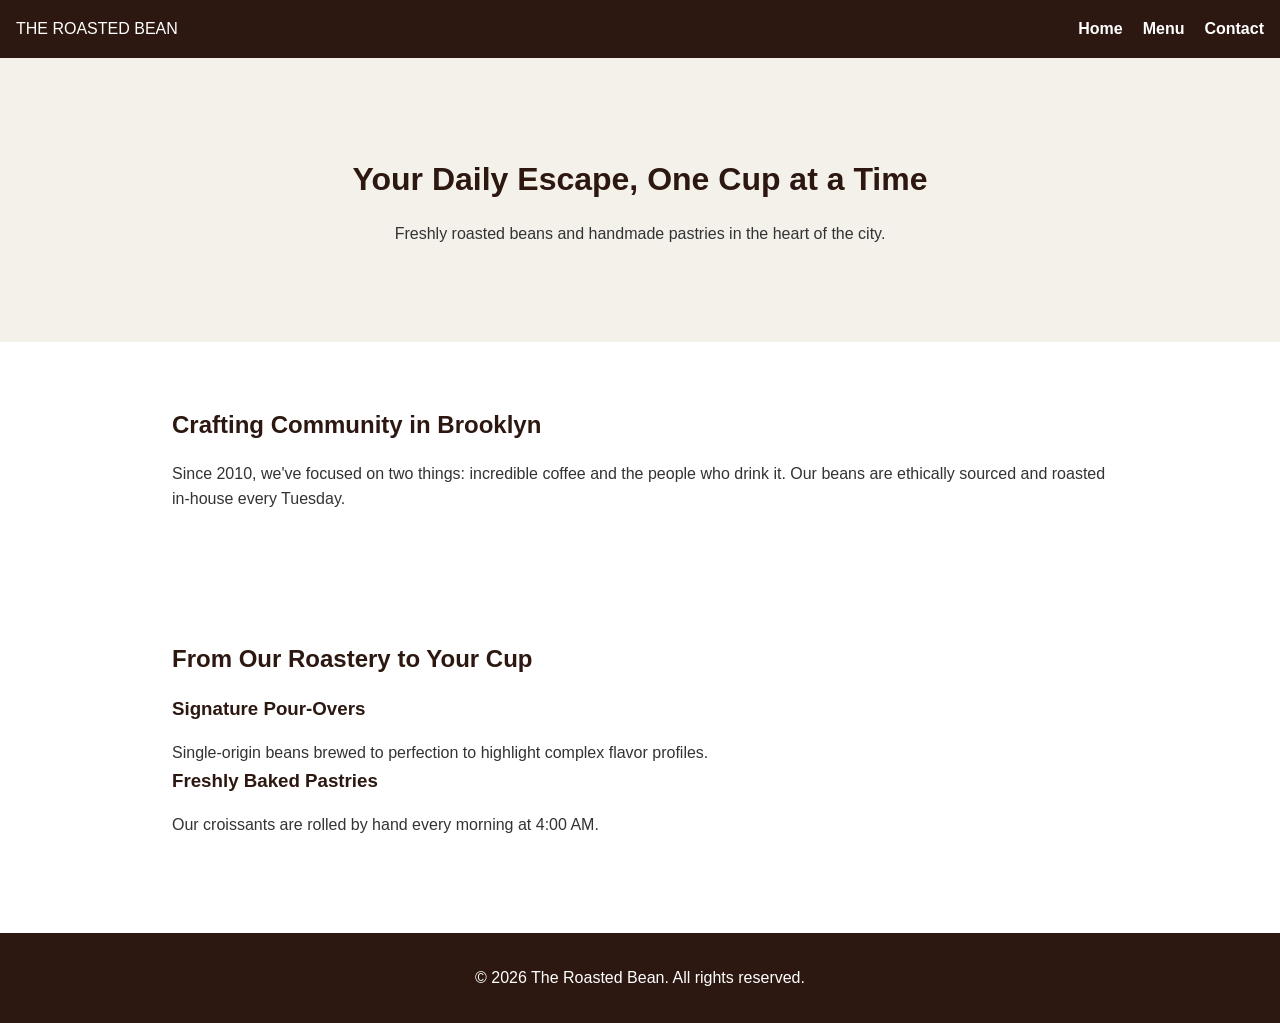
<file: index.html>
<!DOCTYPE html>
<html lang="en">
<head>
    <meta charset="UTF-8">
    <meta name="viewport" content="width=device-width, initial-scale=1.0">
    <link rel="icon" href="/img/cafe-icon.png">
    <title>The Roasted Bean | Home</title>
    <link rel="stylesheet" href="style.css">
</head>
<body>
    <nav>
        <div class="logo">THE ROASTED BEAN</div>
        <ul>
            <li><a href="index.html">Home</a></li>
            <li><a href="menu.html">Menu</a></li>
            <li><a href="contact.html">Contact</a></li>
        </ul>
    </nav>

    <header class="hero">
        <h1>Your Daily Escape, One Cup at a Time</h1>
        <p>Freshly roasted beans and handmade pastries in the heart of the city.</p>
    </header>

    <section id="about">
        <h2>Crafting Community in Brooklyn</h2>
        <p>Since 2010, we've focused on two things: incredible coffee and the people who drink it. Our beans are ethically sourced and roasted in-house every Tuesday.</p>
    </section>

    <section id="features">
        <h2>From Our Roastery to Your Cup</h2>
        <div class="item">
            <h3>Signature Pour-Overs</h3>
            <p>Single-origin beans brewed to perfection to highlight complex flavor profiles.</p>
        </div>
        <div class="item">
            <h3>Freshly Baked Pastries</h3>
            <p>Our croissants are rolled by hand every morning at 4:00 AM.</p>
        </div>
    </section>

    <footer>
        <p>&copy; 2026 The Roasted Bean. All rights reserved.</p>
    </footer>
</body>
</html>
</file>
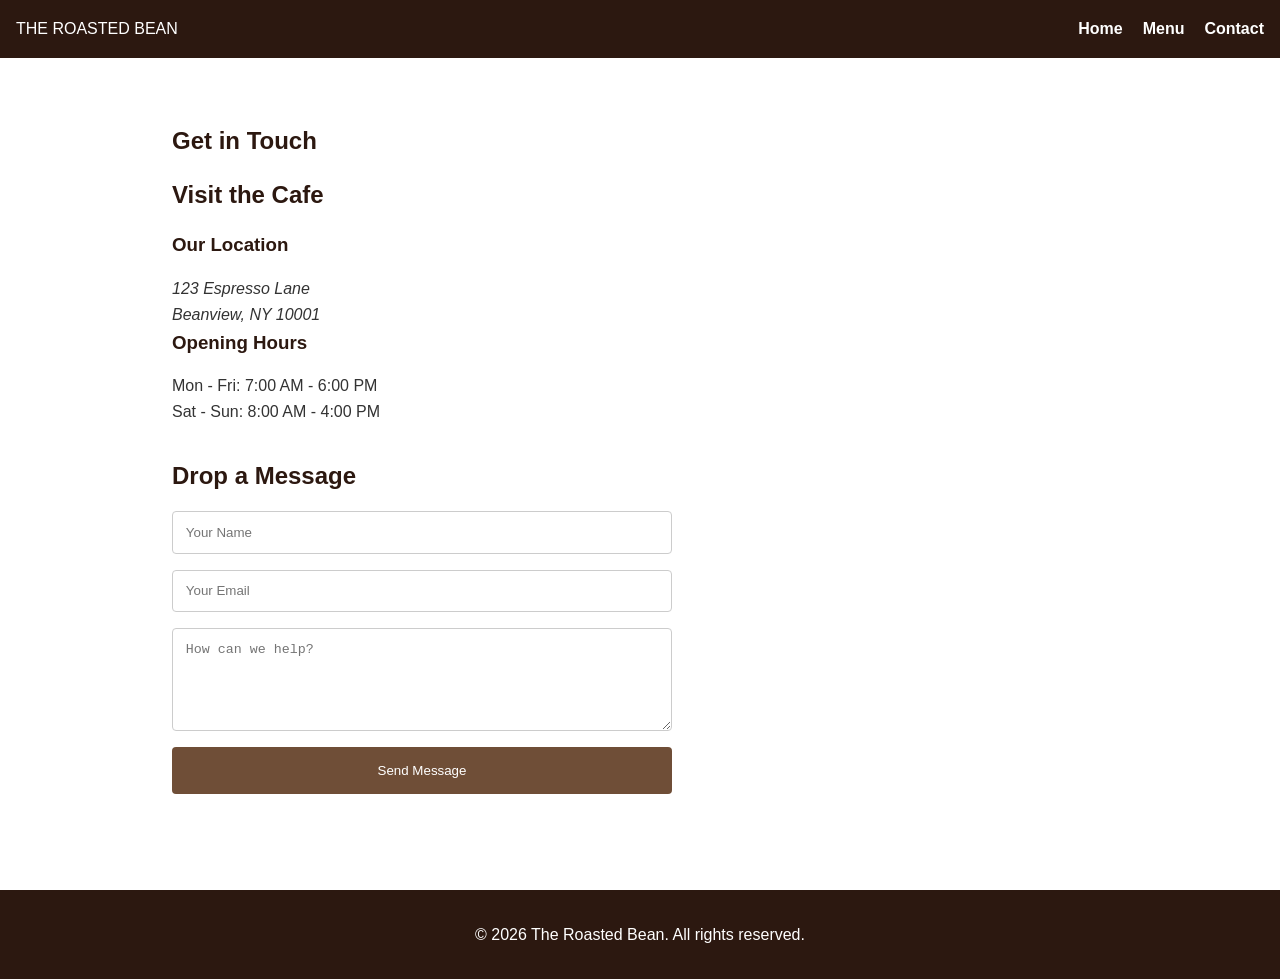
<file: contact.html>
<!DOCTYPE html>
<html lang="en">
<head>
    <meta charset="UTF-8">
    <meta name="viewport" content="width=device-width, initial-scale=1.0">
    <title>Contact Us | The Roasted Bean</title>
    <link rel="stylesheet" href="style.css">
</head>
<body>
    <nav>
        <div class="logo">THE ROASTED BEAN</div>
        <ul>
            <li><a href="index.html">Home</a></li>
            <li><a href="menu.html">Menu</a></li>
            <li><a href="contact.html">Contact</a></li>
        </ul>
    </nav>

    <section>
        <h1>Get in Touch</h1>

        <h2>Visit the Cafe</h2>
        <h3>Our Location</h3>
        <address>
            123 Espresso Lane<br>
            Beanview, NY 10001
        </address>

        <h3>Opening Hours</h3>
        <p>Mon - Fri: 7:00 AM - 6:00 PM</p>
        <p>Sat - Sun: 8:00 AM - 4:00 PM</p>

        <h2 style="margin-top: 2rem;">Drop a Message</h2>
        <form>
            <input type="text" placeholder="Your Name" required>
            <input type="email" placeholder="Your Email" required>
            <textarea placeholder="How can we help?" rows="5"></textarea>
            <button type="submit">Send Message</button>
        </form>
    </section>

    <footer>
        <p>&copy; 2026 The Roasted Bean. All rights reserved.</p>
    </footer>
</body>
</html>
</file>
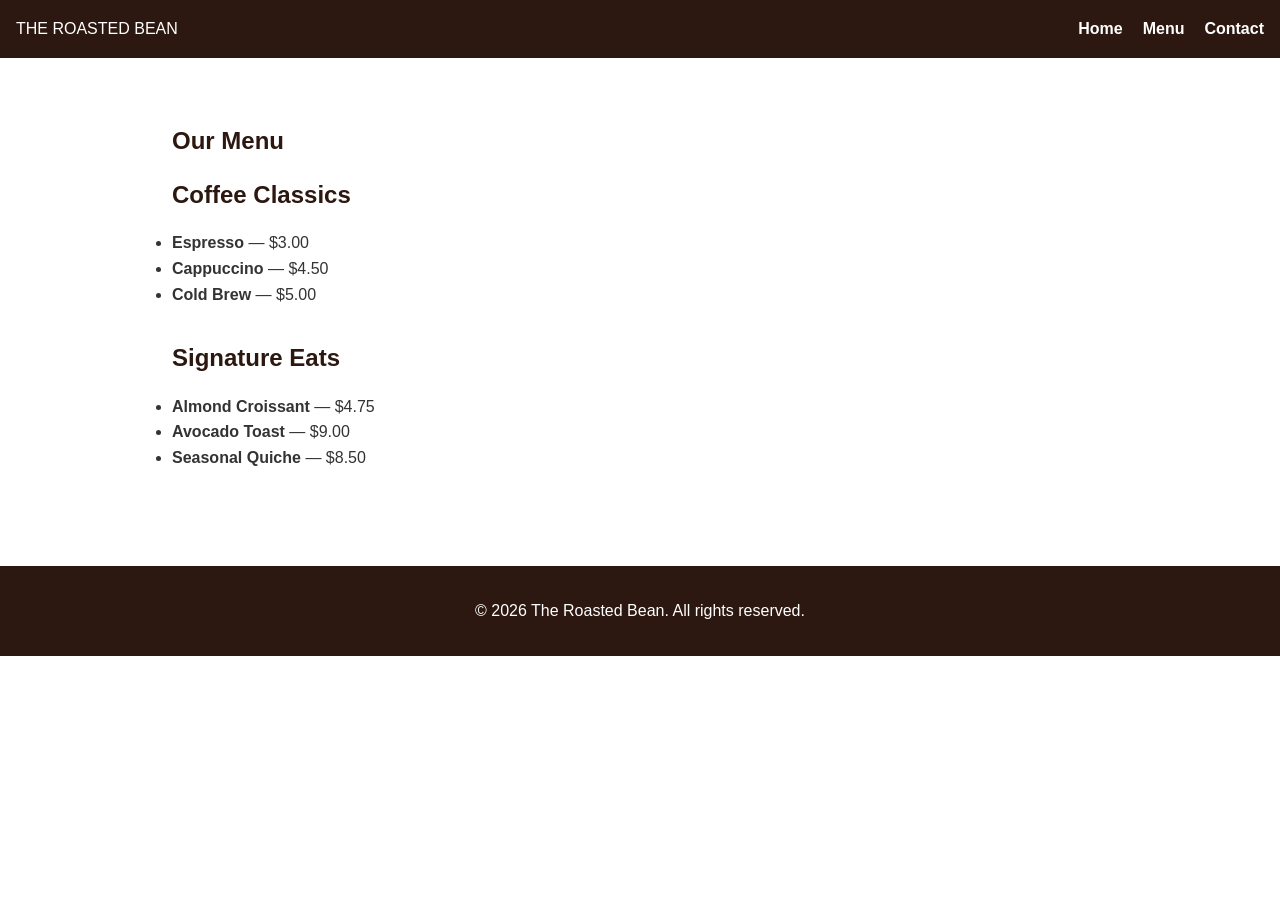
<file: menu.html>
<!DOCTYPE html>
<html lang="en">
<head>
    <meta charset="UTF-8">
    <meta name="viewport" content="width=device-width, initial-scale=1.0">
    <title>Menu | The Roasted Bean</title>
    <link rel="stylesheet" href="style.css">
</head>
<body>
    <nav>
        <div class="logo">THE ROASTED BEAN</div>
        <ul>
            <li><a href="index.html">Home</a></li>
            <li><a href="menu.html">Menu</a></li>
            <li><a href="contact.html">Contact</a></li>
        </ul>
    </nav>

    <section>
        <h1>Our Menu</h1>
        
        <h2>Coffee Classics</h2>
        <ul>
            <li><strong>Espresso</strong> — $3.00</li>
            <li><strong>Cappuccino</strong> — $4.50</li>
            <li><strong>Cold Brew</strong> — $5.00</li>
        </ul>

        <h2 style="margin-top: 2rem;">Signature Eats</h2>
        <ul>
            <li><strong>Almond Croissant</strong> — $4.75</li>
            <li><strong>Avocado Toast</strong> — $9.00</li>
            <li><strong>Seasonal Quiche</strong> — $8.50</li>
        </ul>
    </section>

    <footer>
        <p>&copy; 2026 The Roasted Bean. All rights reserved.</p>
    </footer>
</body>
</html>
</file>
<file: style.css>
/* Basic Reset */
* { margin: 0; padding: 0; box-sizing: border-box; }
body { font-family: 'Segoe UI', Tahoma, Geneva, Verdana, sans-serif; line-height: 1.6; color: #333; }

/* Navigation */
nav { background: #2c1810; color: white; padding: 1rem; display: flex; justify-content: space-between; align-items: center; }
nav ul { display: flex; list-style: none; }
nav ul li { margin-left: 20px; }
nav a { color: white; text-decoration: none; font-weight: bold; }

/* Layout Containers */
section { padding: 4rem 2rem; max-width: 1000px; margin: auto; }
h1, h2, h3 { margin-bottom: 1rem; color: #2c1810; }
.hero { background: #f4f1ea; text-align: center; padding: 6rem 2rem; }

/* Forms & Buttons */
form { display: grid; gap: 1rem; max-width: 500px; }
input, textarea { padding: 0.8rem; border: 1px solid #ccc; border-radius: 4px; }
button { background: #6f4e37; color: white; padding: 1rem; border: none; cursor: pointer; border-radius: 4px; }
button:hover { background: #5a3e2b; }

/* Footer */
footer { background: #2c1810; color: white; text-align: center; padding: 2rem; margin-top: 2rem; }
</file>
